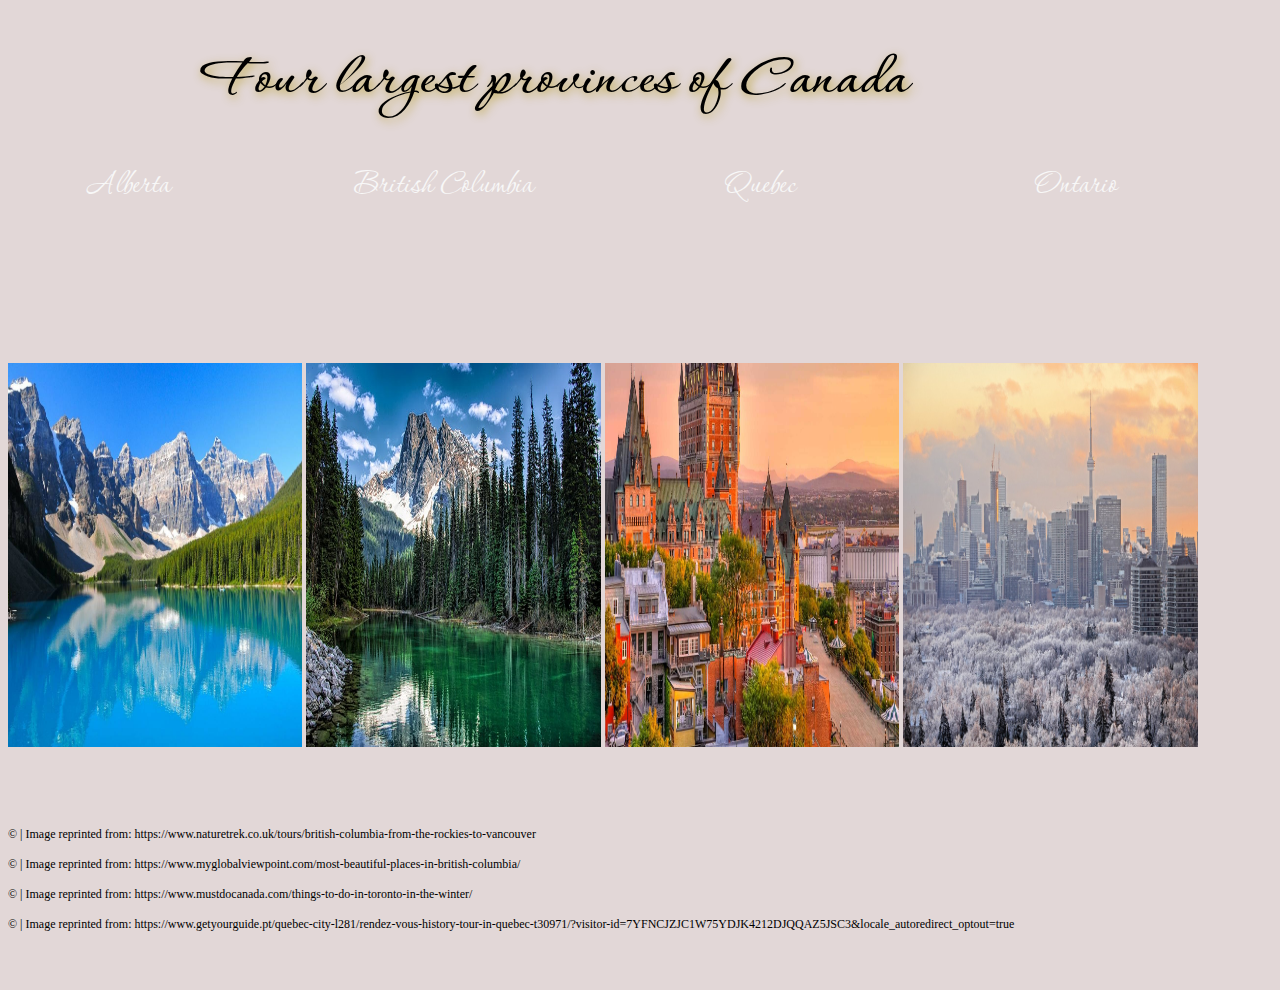
<file: index.html>
<!DOCTYPE html>
<html lang="en"> <!--English language-->
    <head>
    <meta charset="UTF-8"> <!-- Unicode Transformation Format - 8 bits-->
    <meta name="viewport" content="width=device-width, initial-scale=1.0"> <!--control the layout and scaling of the viewport on mobile devices -->
    <link rel="stylesheet" href="styles.css"> <!--Link to css-->

    <!--Fonts of google-->
    <link rel="preconnect" href="https://fonts.googleapis.com">
<link rel="preconnect" href="https://fonts.gstatic.com" crossorigin>
<link href="https://fonts.googleapis.com/css2?family=Corinthia:wght@700&display=swap" rel="stylesheet">

</head>
    <body>
        <h1>Four largest provinces of Canada</h1> <!--Heading-->

        <!--I created a container with classes per province + link to the html per province + text per province-->
        <div class="container">
            <a href="quebec.html" class="TextQuebec">Quebec</a>
            <a href="ontario.html" class="TextOntario">Ontario</a>
            <a href="alberta.html" class="TextAlberta">Alberta</a>
            <a href="britishColumbia.html" class="TextBritishColumbia">British Columbia</a> 
        </div>

        <!--images with classes per province-->
        <img src="Assets/Alberta.jpg" class="Alberta">
        <img src="Assets/BritishColumbia.jpg" class="BritishColumbia">
        <img src="Assets/Quebec.jpg" class="Quebec">
        <img src="Assets/Ontario.jpg" class="Ontario">
       <br><br><br><br><br><br><br><br> <!--Space between text-->

    <!--Footer with the references-->
    <footer>
        &#169 | Image reprinted from: https://www.naturetrek.co.uk/tours/british-columbia-from-the-rockies-to-vancouver
        <br><br>
        &#169 | Image reprinted from: https://www.myglobalviewpoint.com/most-beautiful-places-in-british-columbia/
        <br><br>
        &#169 | Image reprinted from: https://www.mustdocanada.com/things-to-do-in-toronto-in-the-winter/
        <br><br>
        &#169 | Image reprinted from: https://www.getyourguide.pt/quebec-city-l281/rendez-vous-history-tour-in-quebec-t30971/?visitor-id=7YFNCJZJC1W75YDJK4212DJQQAZ5JSC3&locale_autoredirect_optout=true
    </footer>
</body>
</html>
</file>
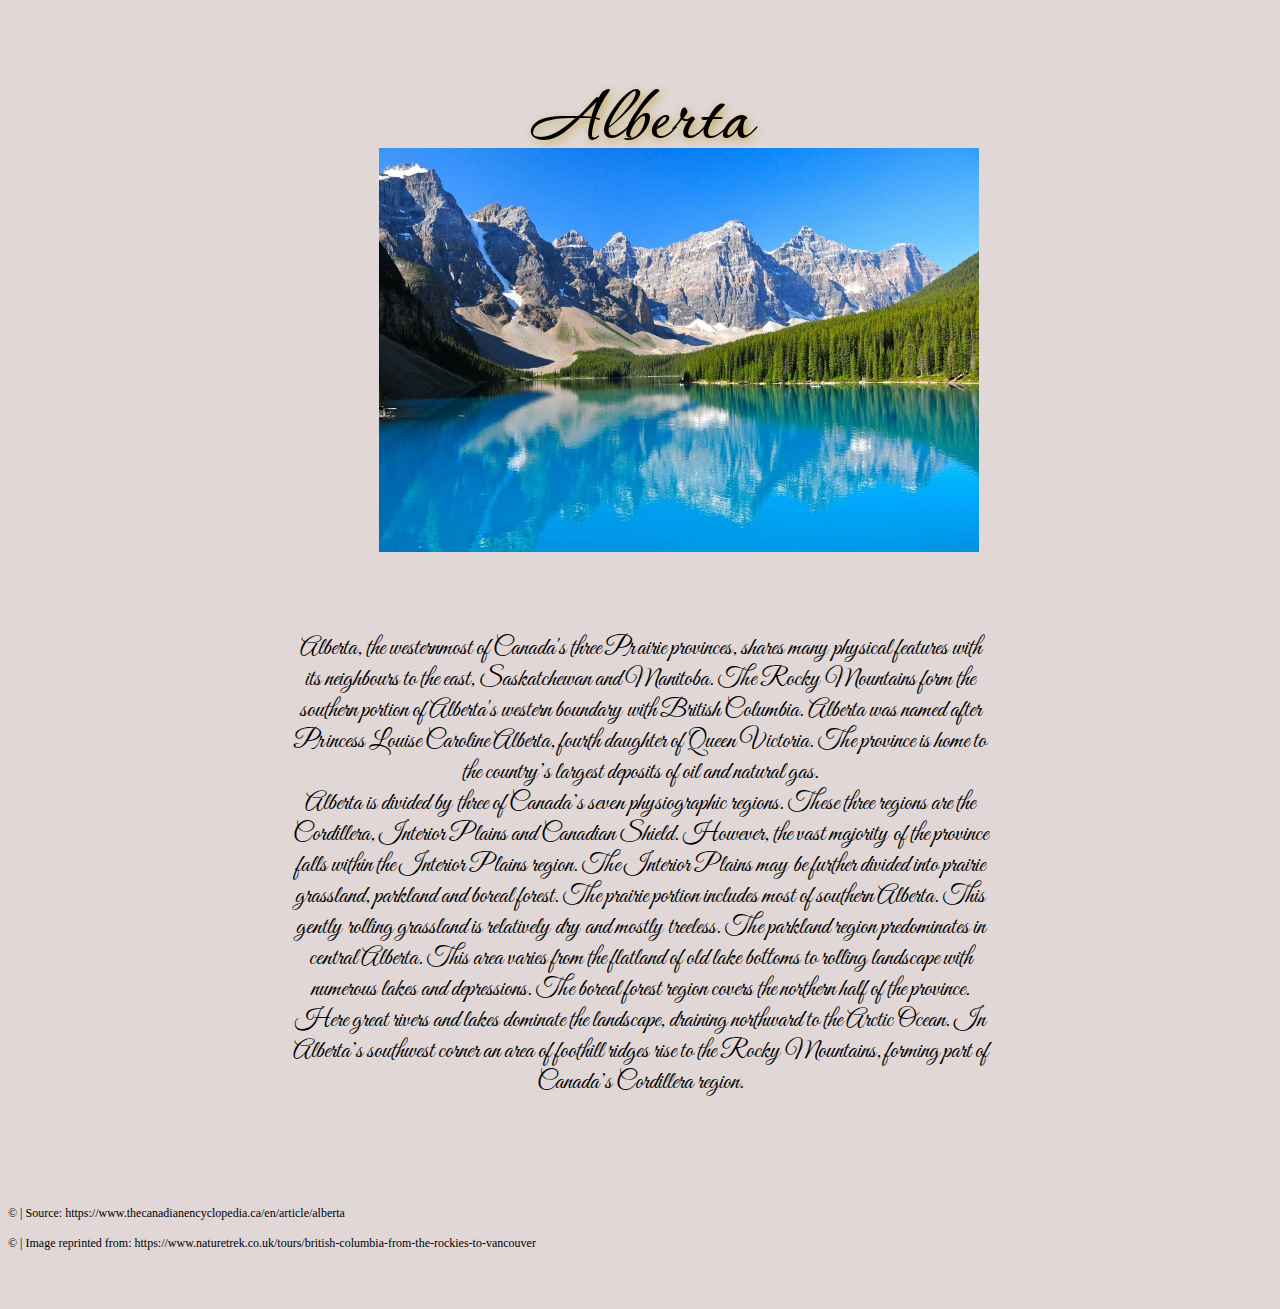
<file: alberta.html>
<!DOCTYPE html>
<html lang="en"> <!--English language-->
<head>
    <meta charset="UTF-8"> <!-- Unicode Transformation Format - 8 bits-->
      <title>Alberta</title>   <!--Title--> 
      <link rel="stylesheet" href="stylesalberta.css"> <!--Link to css-->

    <!--Fonts of google-->
    <link rel="preconnect" href="https://fonts.googleapis.com"> 
    <link rel="preconnect" href="https://fonts.gstatic.com" crossorigin>
    <link href="https://fonts.googleapis.com/css2?family=Corinthia:wght@700&display=swap" rel="stylesheet">
    <link rel="preconnect" href="https://fonts.googleapis.com">
    <link rel="preconnect" href="https://fonts.gstatic.com" crossorigin>
    <link href="https://fonts.googleapis.com/css2?family=Bebas+Neue&family=Great+Vibes&display=swap" rel="stylesheet">  
</head>
    <body>
        <h2>Alberta</h2> <!--Heading-->
        <p>Alberta, the westernmost of Canada's three Prairie provinces, shares many physical features with its neighbours to the east, Saskatchewan and Manitoba. The Rocky Mountains form the southern portion of Alberta's western boundary with British Columbia. Alberta was named after Princess Louise Caroline Alberta, fourth daughter of Queen Victoria. The province is home to the country’s largest deposits of oil and natural gas.</p> <!--Paragraph-->
        <p>Alberta is divided by three of Canada’s seven physiographic regions. These three regions are the Cordillera, Interior Plains and Canadian Shield. However, the vast majority of the province falls within the Interior Plains region. The Interior Plains may be further divided into prairie grassland, parkland and boreal forest. The prairie portion includes most of southern Alberta. This gently rolling grassland is relatively dry and mostly treeless. The parkland region predominates in central Alberta. This area varies from the flatland of old lake bottoms to rolling landscape with numerous lakes and depressions. The boreal forest region covers the northern half of the province. Here great rivers and lakes dominate the landscape, draining northward to the Arctic Ocean. In Alberta’s southwest corner an area of foothill ridges rise to the Rocky Mountains, forming part of Canada’s Cordillera region.</p> <!--Paragraph-->
        <img src="Assets/Alberta.jpg"> <!--image-->
        </body>
        
        <!--Footer with the references-->
        <footer> &#169 | Source: https://www.thecanadianencyclopedia.ca/en/article/alberta 
        <br> <br>
        &#169 | Image reprinted from: https://www.naturetrek.co.uk/tours/british-columbia-from-the-rockies-to-vancouver
        </footer>
        </html>
</file>
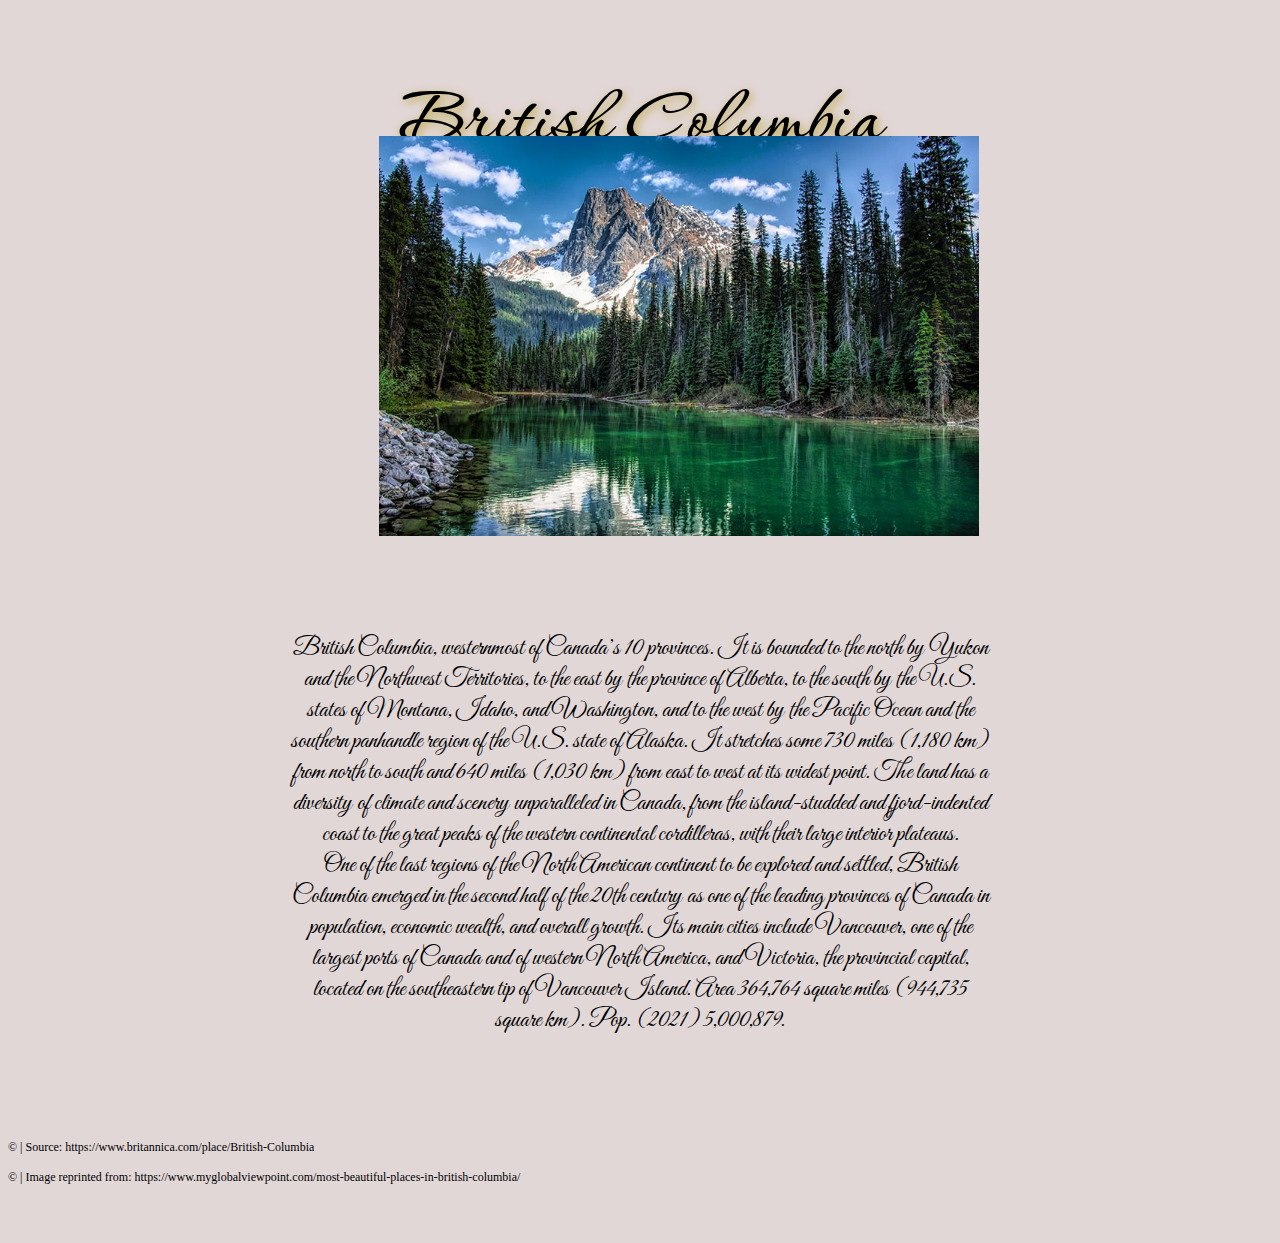
<file: britishColumbia.html>
<!DOCTYPE html>
<html lang="en"> <!--English language-->
<head>
    <meta charset="UTF-8"> <!-- Unicode Transformation Format - 8 bits-->
    <title>British Columbia</title>    <!--Title-->
    <link rel="stylesheet" href="stylesbritish.css"> <!--Link to css-->

    <!--Fonts of google-->
    <link rel="preconnect" href="https://fonts.googleapis.com">
    <link rel="preconnect" href="https://fonts.gstatic.com" crossorigin>
    <link href="https://fonts.googleapis.com/css2?family=Corinthia:wght@700&display=swap" rel="stylesheet">
    <link rel="preconnect" href="https://fonts.googleapis.com">
    <link rel="preconnect" href="https://fonts.gstatic.com" crossorigin>
    <link href="https://fonts.googleapis.com/css2?family=Bebas+Neue&family=Great+Vibes&display=swap" rel="stylesheet">  
</head>
    <body>
        <h2>British Columbia</h2> <!--Heading-->
        <p>British Columbia, westernmost of Canada’s 10 provinces. It is bounded to the north by Yukon and the Northwest Territories, to the east by the province of Alberta, to the south by the U.S. states of Montana, Idaho, and Washington, and to the west by the Pacific Ocean and the southern panhandle region of the U.S. state of Alaska. It stretches some 730 miles (1,180 km) from north to south and 640 miles (1,030 km) from east to west at its widest point. The land has a diversity of climate and scenery unparalleled in Canada, from the island-studded and fjord-indented coast to the great peaks of the western continental cordilleras, with their large interior plateaus.</p> <!--Paragraph-->
        <p>One of the last regions of the North American continent to be explored and settled, British Columbia emerged in the second half of the 20th century as one of the leading provinces of Canada in population, economic wealth, and overall growth. Its main cities include Vancouver, one of the largest ports of Canada and of western North America, and Victoria, the provincial capital, located on the southeastern tip of Vancouver Island. Area 364,764 square miles (944,735 square km). Pop. (2021) 5,000,879.</p> <!--Paragraph-->
        <img src="Assets/BritishColumbia.jpg"> <!--image-->
        </body>

       <!--Footer with the references-->
        <footer> &#169 | Source: https://www.britannica.com/place/British-Columbia
        <br> <br>
        &#169 | Image reprinted from: https://www.myglobalviewpoint.com/most-beautiful-places-in-british-columbia/
        </footer>
        </html>
</file>
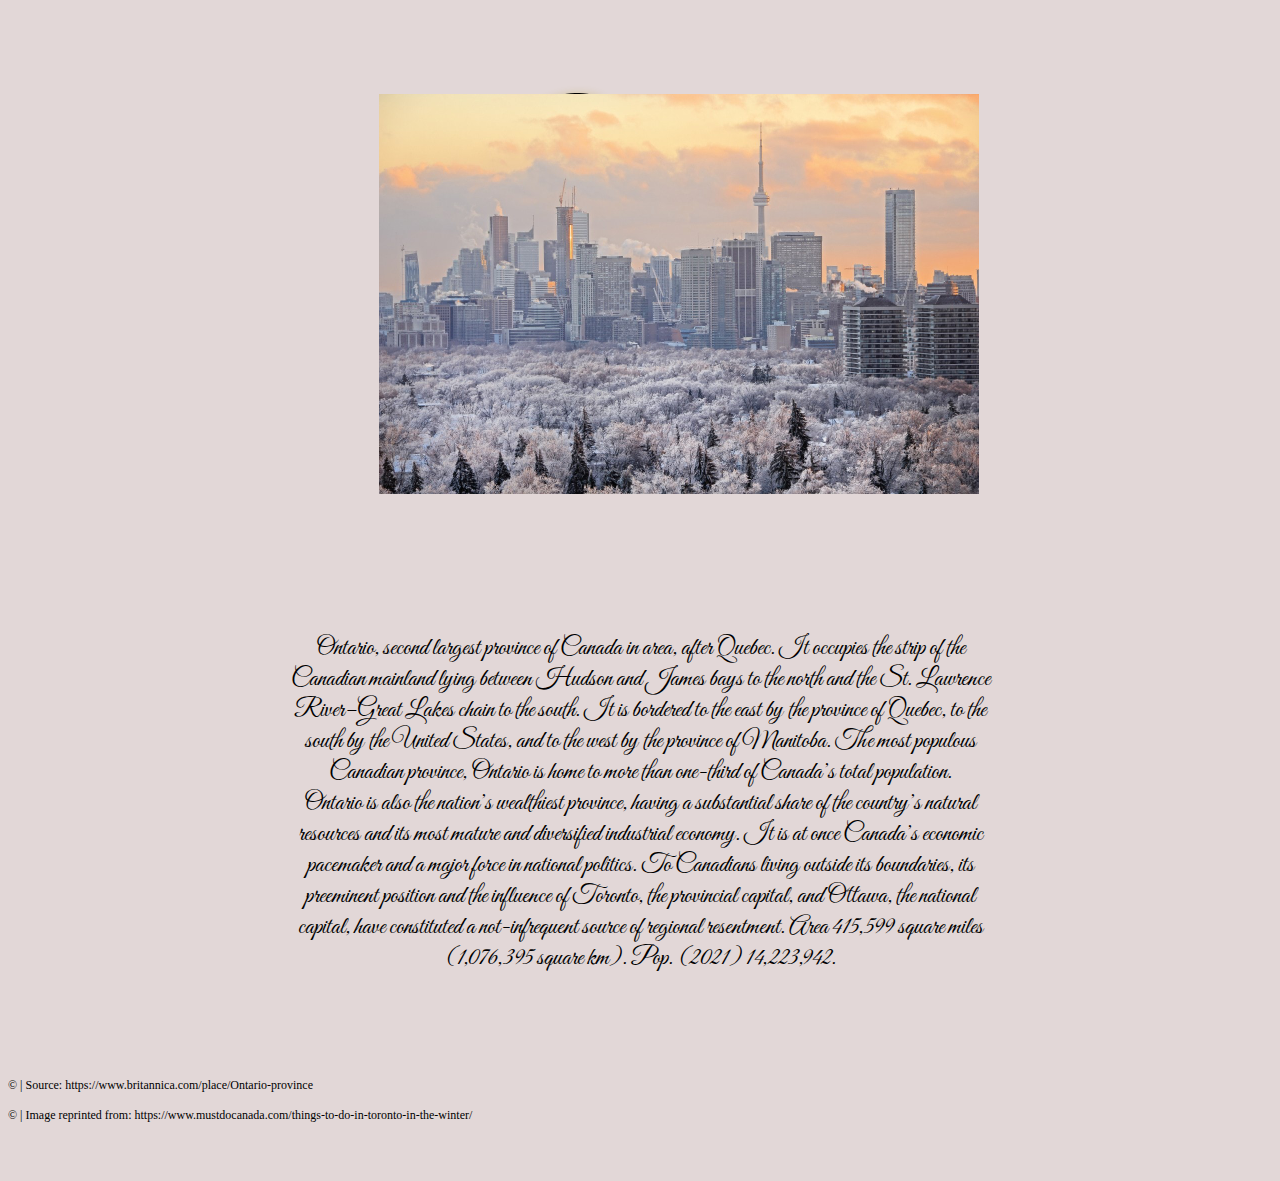
<file: ontario.html>
<!DOCTYPE html>
<html lang="en"> <!--English language-->
<head>
    <meta charset="UTF-8"> <!-- Unicode Transformation Format - 8 bits-->
    <title>Ontario</title>  <!--Title-->    
    <meta name="viewport" content="width=device-width, initial-scale=1.0">
    <link rel="stylesheet" href="stylesontario.css">

    <!--Fonts of google-->
    <link rel="preconnect" href="https://fonts.googleapis.com">
    <link rel="preconnect" href="https://fonts.gstatic.com" crossorigin>
    <link href="https://fonts.googleapis.com/css2?family=Corinthia:wght@700&display=swap" rel="stylesheet">
    <link rel="preconnect" href="https://fonts.googleapis.com">
    <link rel="preconnect" href="https://fonts.gstatic.com" crossorigin>
    <link href="https://fonts.googleapis.com/css2?family=Bebas+Neue&family=Great+Vibes&display=swap" rel="stylesheet">  
</head>
    <body>
        <h2>Ontario</h2> <!--Heading-->
        <p>Ontario, second largest province of Canada in area, after Quebec. It occupies the strip of the Canadian mainland lying between Hudson and James bays to the north and the St. Lawrence River–Great Lakes chain to the south. It is bordered to the east by the province of Quebec, to the south by the United States, and to the west by the province of Manitoba. The most populous Canadian province, Ontario is home to more than one-third of Canada’s total population.</p> <!--Paragraph-->
        <p>Ontario is also the nation’s wealthiest province, having a substantial share of the country’s natural resources and its most mature and diversified industrial economy. It is at once Canada’s economic pacemaker and a major force in national politics. To Canadians living outside its boundaries, its preeminent position and the influence of Toronto, the provincial capital, and Ottawa, the national capital, have constituted a not-infrequent source of regional resentment. Area 415,599 square miles (1,076,395 square km). Pop. (2021) 14,223,942.</p> <!--Paragraph-->
        <img src="Assets/Ontario.jpg"> <!--image-->
        </body>

        <!--Footer with the references-->
        <footer> &#169 | Source: https://www.britannica.com/place/Ontario-province
        <br> <br>
        &#169 | Image reprinted from: https://www.mustdocanada.com/things-to-do-in-toronto-in-the-winter/
        </footer>
        </html>
</file>
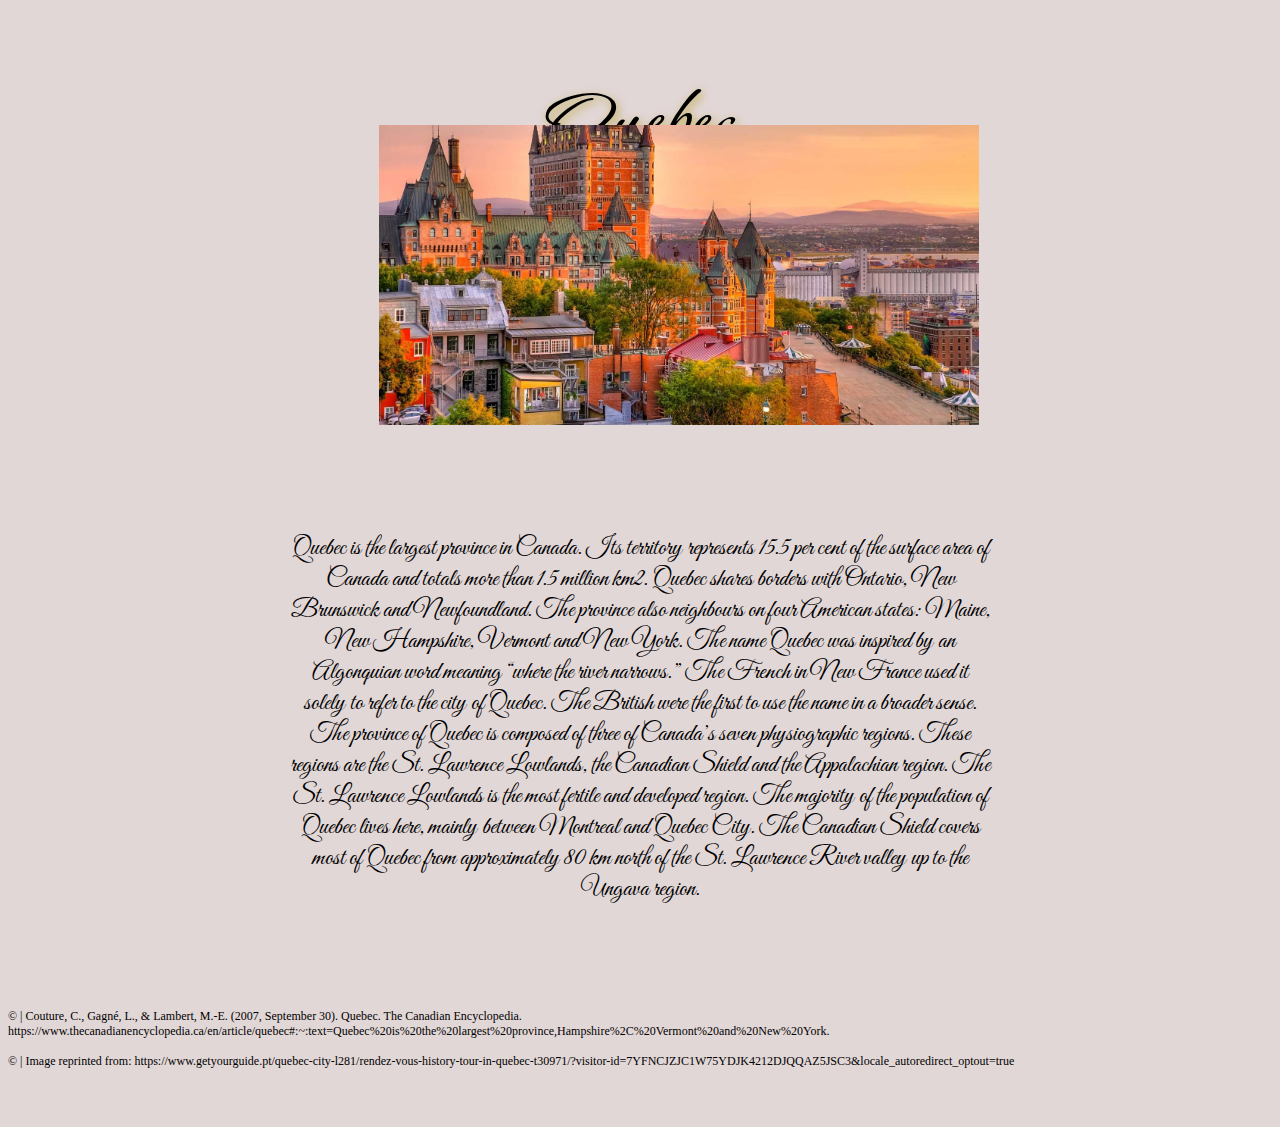
<file: quebec.html>
<!DOCTYPE html>
<html lang="en"> <!--English language-->
<head>
    <meta charset="UTF-8"> <!-- Unicode Transformation Format - 8 bits-->
    <title>Quebec</title>  <!--Title-->      
    <link rel="stylesheet" href="stylesquebec.css">

    <!--Fonts of google-->
    <link rel="preconnect" href="https://fonts.googleapis.com">
    <link rel="preconnect" href="https://fonts.gstatic.com" crossorigin>
    <link href="https://fonts.googleapis.com/css2?family=Corinthia:wght@700&display=swap" rel="stylesheet">
    <link rel="preconnect" href="https://fonts.googleapis.com">
    <link rel="preconnect" href="https://fonts.gstatic.com" crossorigin>
    <link href="https://fonts.googleapis.com/css2?family=Bebas+Neue&family=Great+Vibes&display=swap" rel="stylesheet"> 
</head>
    <body>
        <h2>Quebec</h2> <!--Heading-->
        <p>Quebec is the largest province in Canada. Its territory represents 15.5 per cent of the surface area of Canada and totals more than 1.5 million km2. Quebec shares borders with Ontario, New Brunswick and Newfoundland. The province also neighbours on four American states: Maine, New Hampshire, Vermont and New York. The name Quebec was inspired by an Algonquian word meaning “where the river narrows.” The French in New France used it solely to refer to the city of Quebec. The British were the first to use the name in a broader sense.</p> <!--Paragraph-->
        <p>The province of Quebec is composed of three of Canada’s seven physiographic regions. These regions are the St. Lawrence Lowlands, the Canadian Shield and the Appalachian region. The St. Lawrence Lowlands is the most fertile and developed region. The majority of the population of Quebec lives here, mainly between Montreal and Quebec City. The Canadian Shield covers most of Quebec from approximately 80 km north of the St. Lawrence River valley up to the Ungava region.</p> <!--Paragraph-->
        <img src="Assets/Quebec.jpg"> <!--image-->
        </body>

        <!--Footer with the references-->
        <footer> &#169 | Couture, C., Gagné, L., & Lambert, M.-E. (2007, September 30). Quebec. The Canadian Encyclopedia. https://www.thecanadianencyclopedia.ca/en/article/quebec#:~:text=Quebec%20is%20the%20largest%20province,Hampshire%2C%20Vermont%20and%20New%20York.
        <br> <br>
        &#169 | Image reprinted from: https://www.getyourguide.pt/quebec-city-l281/rendez-vous-history-tour-in-quebec-t30971/?visitor-id=7YFNCJZJC1W75YDJK4212DJQQAZ5JSC3&locale_autoredirect_optout=true
        </footer>
        </html>
</file>
<file: styles.css>
/*create a grid with rows and ajust the size of the container*/
.container {
    display: grid;
    grid-template-columns: repeat(4, 1fr);
    grid-auto-rows: 150px;
    grid-template-rows: 200px;
}



/*adjust the font, the size of the font, position, define no border and create an effect
 of shaddow in the letters of the h1 */
h1 {
    font-family: 'Corinthia', cursive;
    font-size: 5vw;
    position: relative;
    margin-left: 15vw;
    border:0px;
    filter: drop-shadow(2px 3px 5px #BBA53D);
}



/*adjust the font, the size of the font, position and adjust the text color of the classes */
.TextAlberta, .TextBritishColumbia, .TextQuebec, .TextOntario {
    font-family: 'Corinthia', cursive;
    font-size: 3vw;
    text-decoration: none;
    color: rgb(248, 248, 248);
    margin-left: -6vw;
    text-align:center;

 /* determine the order that the classes must be displayed */
order: 1;
}

/* determine the order that the classes must be displayed */
.TextBritishColumbia {
    order: 2;
}

/* determine the order that the classes must be displayed */
.TextQuebec {
    order: 3;
}

/* determine the order that the classes must be displayed */
.TextOntario {
    order: 4;
}

/* determine the width and height of the classes*/
.Alberta, .BritishColumbia, .Quebec, .Ontario {
    width: 100%;
    max-width: 23vw;
    height: 30vw;
}


/* color of the background */
html {  
    background-color: #E2D7D7;


   }

   /* create the hover effect and opacity in the images */
   .Alberta:hover, .BritishColumbia:hover, .Quebec:hover, .Ontario:hover {
    -webkit-filter: opacity(.5);
    filter: opacity(.5);
   }

   /* create the hover in the h1 */
   h1:hover {
   -webkit-filter: opacity(.5);
    filter: opacity(.5);
   }

   /* font, font size and position of the footer */
   footer {
    font-family: Century Gothic;
    font-size: 12px;
    position: relative;
    top: -50px;
    
   }


   /*create the responsive design for the container in smaller screens, so when the width is 600px or higher, the content will be displayed
   in a single column */
   @media (max-width: 600px) {
    .container {
        grid-template-columns: 1fr;
    
    }


}

  /*create the responsive design for the footer in smaller screens, so when the width is 600px or higher, the content will be displayed
   in a single column and the position and font size will be changed */
@media (max-width: 600px) {
    footer {
        top: 0; 
        font-size: 10px; 
    }
}
</file>
<file: stylesalberta.css>
/* adjust the font, font size, position and width of the paragraph */
p {
    font-family: 'Bebas Neue', sans-serif;
    font-family: 'Great Vibes', cursive;
    font-size: 25px;
    position: relative;
    top:500px;
    width: 100%;
    max-width: 700px; 
    margin: auto;
    text-align: center;


}

/* adjust the font, font size, position, height, determine no border, create a shadow in the h1 */
h2 {
    font-family: 'Corinthia', cursive;
    font-size: 80px;
    position: relative;
    text-align: center;
    top:10px;
    height: 0px;
    border:0px;
    box-shadow:2px 3px 5px #BBA53D;
    filter: drop-shadow(2px 3px 5px #BBA53D);


}

/* determine the position of the image so it can e displayed in the center alligned with the text*/
img {
    position: relative;
    top:-450px;
    max-width: 600px; 
    margin-left: 29vw; 
    
}

/* adjust the font, font size and position of the footer so it can be displayed in the bottom of the page */
footer {
    font-family: Century Gothic;
    font-size: 12px;
    position: relative;
    top: 200px;
    
   }

   /* color of the background + add space after the footer*/
   html {  
    background-color: #E2D7D7;
    margin-bottom: 250px;


   }

   /*create the responsive design for the container in smaller screens, so when the width is 768px or higher, the content will be displayed
   in a single column */
   @media (max-width: 768px) {
    h2 {
        font-size: 60px; 
        margin-left: 5%;
        margin-right: 5%;
    }

      /*adjust the position of the image when displayed in smaller screens */
    img {
        top: -700px;
        margin-left: 5%;
    }
}
</file>
<file: stylesbritish.css>
/* adjust the font, font size, position and width of the paragraph */
p {
    font-family: 'Bebas Neue', sans-serif;
    font-family: 'Great Vibes', cursive;
    font-size: 25px;
    position: relative;
    top:500px;
    width: 100%;
    max-width: 700px; 
    margin: auto;
    text-align: center;


}

/* adjust the font, font size, position, height, determine no border, create a shadow in the h1 */
h2 {
    font-family: 'Corinthia', cursive;
    font-size: 80px;
    position: relative;
    text-align: center;
    top:10px;
    height: 0px;
    border:0px;
    box-shadow:2px 3px 5px #BBA53D;
    filter: drop-shadow(2px 3px 5px #BBA53D);


}

/* determine the position of the image so it can e displayed in the center alligned with the text*/
img {
    position: relative;
    top:-400px;
    max-width: 600px; 
    margin-left: 29vw; 
    
}

/* adjust the font, font size and position of the footer so it can be displayed in the bottom of the page */
footer {
    font-family: Century Gothic;
    font-size: 12px;
    position: relative;
    top: 200px;
    
   }

    /* color of the background + add space after the footer*/
    html {  
        background-color: #E2D7D7;
        margin-bottom: 250px;
    
    
       }

     /*create the responsive design for the container in smaller screens, so when the width is 768px or higher, the content will be displayed
   in a single column */
   @media (max-width: 768px) {
    h2 {
        font-size: 60px; 
        margin-left: 5%;
        margin-right: 5%;
    }

      /*adjust the position of the image when displayed in smaller screens */
    img {
        top: -630px;
        margin-left: 5%;
    }
}
</file>
<file: stylesontario.css>
/* adjust the font, font size, position and width of the paragraph */
p {
    font-family: 'Bebas Neue', sans-serif;
    font-family: 'Great Vibes', cursive;
    font-size: 25px;
    position: relative;
    top:500px;
    width: 100%;
    max-width: 700px; 
    margin: auto;
    text-align: center;


}

/* adjust the font, font size, position, height, determine no border, create a shadow in the h1 */
h2 {
    font-family: 'Corinthia', cursive;
    font-size: 80px;
    position: relative;
    text-align: center;
    top:10px;
    height: 0px;
    border:0px;
    box-shadow:2px 3px 5px #BBA53D;
    filter: drop-shadow(2px 3px 5px #BBA53D);


}

/* determine the position of the image so it can e displayed in the center alligned with the text*/
img {
    position: relative;
    top:-380px;
    max-width: 600px; 
    margin-left: 29vw; 
    
}

/* adjust the font, font size and position of the footer so it can be displayed in the bottom of the page */
footer {
    font-family: Century Gothic;
    font-size: 12px;
    position: relative;
    top: 200px;
    
   }

    /* color of the background + add space after the footer*/
    html {  
        background-color: #E2D7D7;
        margin-bottom: 250px;
    
    
       }

     /*create the responsive design for the container in smaller screens, so when the width is 768px or higher, the content will be displayed
   in a single column */
   @media (max-width: 768px) {
    h2 {
        font-size: 60px; 
        margin-left: 5%;
        margin-right: 5%;
    }

      /*adjust the position of the image when displayed in smaller screens */
    img {
        top: -500px;
        margin-left: 5%;
    }
}
</file>
<file: stylesquebec.css>
/* adjust the font, font size, position and width of the paragraph */
p {
    font-family: 'Bebas Neue', sans-serif;
    font-family: 'Great Vibes', cursive;
    font-size: 25px;
    position: relative;
    top:400px;
    width: 100%;
    max-width: 700px; 
    margin: auto;
    text-align: center;


}

/* adjust the font, font size, position, height, determine no border, create a shadow in the h1 */
h2 {
    font-family: 'Corinthia', cursive;
    font-size: 80px;
    position: relative;
    text-align: center;
    top:10px;
    height: 0px;
    border:0px;
    box-shadow:2px 3px 5px #BBA53D;
    filter: drop-shadow(2px 3px 5px #BBA53D);


}

/* determine the position of the image so it can e displayed in the center alligned with the text*/
img {
    position: relative;
    top:-380px;
    max-width: 600px; 
    margin-left: 29vw; 
    
}

/* adjust the font, font size and position of the footer so it can be displayed in the bottom of the page */
footer {
    font-family: Century Gothic;
    font-size: 12px;
    position: relative;
    top: 200px;
    
   }

    /* color of the background + add space after the footer*/
    html {  
        background-color: #E2D7D7;
        margin-bottom: 250px;
    
    
       }

     /*create the responsive design for the container in smaller screens, so when the width is 768px or higher, the content will be displayed
   in a single column */
   @media (max-width: 768px) {
    h2 {
        font-size: 60px; 
        margin-left: 5%;
        margin-right: 5%;
    }

    /*adjust the position of the image when displayed in smaller screens */
    img {
        top: -570px;
        margin-left: 5%;
    }
}
</file>
